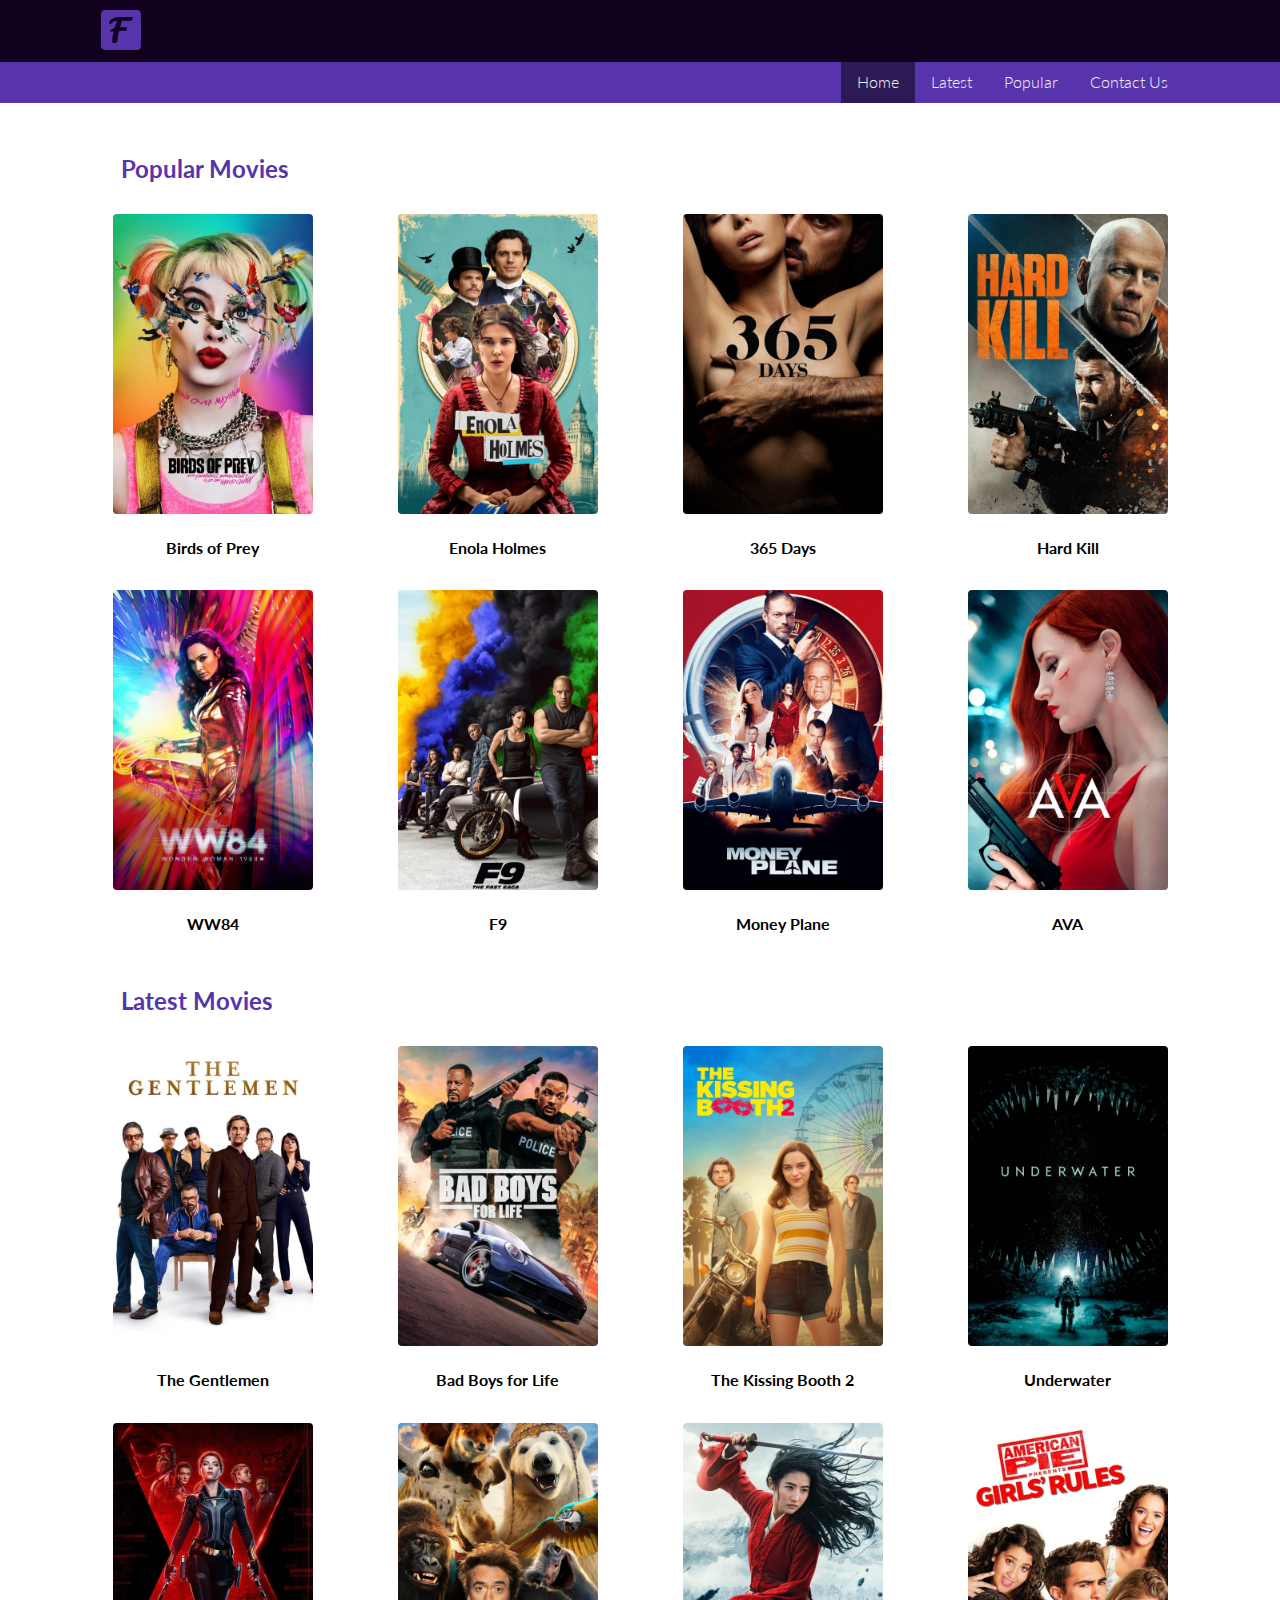
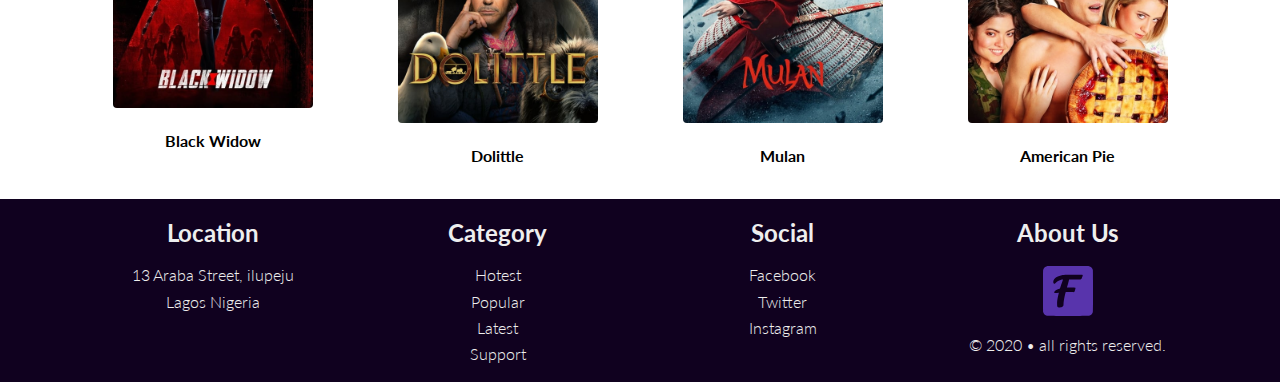
<file: index.html>
<!DOCTYPE html>
<html lang="en">

<head>
    <meta charset="UTF-8">
    <meta name="viewport" content="width=device-width, initial-scale=1.0">
    <title id="pageTitle">Home | Filmy</title>
    <link href="https://fonts.googleapis.com/css2?family=Lato:ital,wght@0,300;0,700;1,300&display=swap" rel="stylesheet">
    <link rel="icon" href="images/logo2.ico">
    <link href="css/styles.css" rel="stylesheet">
</head>

<body>
    <header class="clearfix">
        <div class="row limited">
            <div class="column small-12">
                <button id="hamburgerBtn">&#9776;</button>
                <img id="logo" src="images/logo2.svg" width="50" height="50" alt="filmy logo">
            </div>
        </div>
    </header>
    <nav class="clearfix">
        <div class="row limited">
            <ul id="primaryNav">
                <li class="active"><a href="index.html">Home</a></li>
                <li><a href="latest.html">Latest</a></li>
                <li><a href="popular.html">Popular</a></li>
                <li><a href="contact.html">Contact Us</a></li>
            </ul>
        </div>
    </nav>

    <main class="clearfix">

        <div class="row limited">
            <div class="column small-12">
                <h2 class="category-head">Popular Movies</h2>
            </div>
        </div>


        <div class="row limited">

            <div class="container column small-6 medium-4 large-3">
                <img class="film-image" src="images/birdsofprey.jpg" alt="birdsofprey" width="200" height="auto">
                <h4 class="film-title">Birds of Prey</h4>
                <p style="display: none;" class="full-title">Birds of Prey (and the Fantabulous Emancipation of One Harley Quinn)</p>
                <p style="display: none;" class="genre-year">Action | Crime | Comedy | 2020</p>
                <p style="display: none;" class="desc">Harley Quinn joins forces with a singer, an assassin and a police detective to help a young girl who had a hit placed on her after she stole a rare diamond from a crime lord.</p>
                <p style="display: none;" class="trailer-url">https://www.youtube.com/embed/ptLZlrE8MrQ</p>
            </div>
            <div class="column small-6 medium-4 large-3">
                <img class="film-image" src="images/enolaholmes.jpg" alt="enolaholmes" width="200" height="auto">
                <h4 class="film-title">Enola Holmes</h4>
                <p style="display: none;" class="full-title">Enola Holmes</p>
                <p style="display: none;" class="genre-year">Crime | Drama | Mystery | 2020</p>
                <p style="display: none;" class="desc">While searching for her missing mother, intrepid teen Enola Holmes uses her sleuthing skills to outsmart big brother Sherlock and help a runaway lord.</p>
                <p style="display: none;" class="trailer-url">https://www.youtube.com/embed/1d0Zf9sXlHk</p>
            </div>
            <div class="column small-6 medium-4 large-3">
                <img class="film-image" src="images/365days.jpg" alt="365days" width="200" height="auto">
                <h4 class="film-title">365 Days</h4>
                <p style="display: none;" class="full-title">365 Days</p>
                <p style="display: none;" class="genre-year">Drama | Romance | 2020</p>
                <p style="display: none;" class="desc">Massimo Torricelli, a young and handsome boss of a Sicilian Mafia family, has no other option but to takeover after his father has been assassinated. Laura is a sales director in a luxurious hotel in Warsaw. She has a successful career,
                    but her private life lacks passion. She is taking one last shot to save her relationship. Together with her bone-headed boyfriend Martin and some other friends, she takes a trip to Sicily. She does not expect that Massimo, the most
                    dangerous man on the island, will get in her way, kidnap her, hold her captive and give her 365 days - to fall in love with him.</p>
                <p style="display: none;" class="trailer-url">https://www.youtube.com/embed/J79D3hny-e8</p>
            </div>
            <div class="column small-6 medium-4 large-3">
                <img class="film-image" src="images/hardkill.jpg" alt="hardkill" width="200" height="auto">
                <h4 class="film-title">Hard Kill</h4>
                <p style="display: none;" class="full-title">Hard Kill</p>
                <p style="display: none;" class="genre-year">Action | Thriller | 2020</p>
                <p style="display: none;" class="desc">The work of billionaire tech CEO Donovan Chalmers is so valuable that he hires mercenaries to protect it, and a terrorist group kidnaps his daughter just to get it.</p>
                <p style="display: none;" class="trailer-url">https://www.youtube.com/embed/7Y6-w5Psupw</p>
            </div>
            <div class="column small-6 medium-4 large-3">
                <img class="film-image" src="images/ww84.jpg" alt="ww84" width="200" height="auto">
                <h4 class="film-title">WW84</h4>
                <p style="display: none;" class="full-title">Wonder Woman 1984</p>
                <p style="display: none;" class="genre-year">Fantasy | Action | Adventure | 2020</p>
                <p style="display: none;" class="desc">Wonder Woman comes into conflict with the Soviet Union during the Cold War in the 1980s and finds a formidable foe by the name of the Cheetah.</p>
                <p style="display: none;" class="trailer-url">https://www.youtube.com/embed/sfM7_JLk-84</p>
            </div>
            <div class="column small-6 medium-4 large-3">
                <img class="film-image" src="images/f9.jpg" alt="f9" width="200" height="auto">
                <h4 class="film-title">F9</h4>
                <p style="display: none;" class="full-title">F9</p>
                <p style="display: none;" class="genre-year">Action | Thriller | 2020</p>
                <p style="display: none;" class="desc">Dominic Toretto is leading a quiet life off the grid with Letty and his son, little Brian, but they know that danger always lurks just over their peaceful horizon. This time, that threat will force Dom to confront the sins of his past
                    if he’s going to save those he loves most. His crew joins together to stop a world-shattering plot led by the most skilled assassin and high-performance driver they’ve ever encountered: a man who also happens to be Dom’s forsaken brother,
                    Jakob.
                </p>
                <p style="display: none;" class="trailer-url">https://www.youtube.com/embed/AvrW9mVE9qU</p>
            </div>
            <div class="column small-6 medium-4 large-3">
                <img class="film-image" src="images/moneyplane.jpg" alt="moneyplane" width="200" height="auto">
                <h4 class="film-title">Money Plane</h4>
                <p style="display: none;" class="full-title">Money Plane</p>
                <p style="display: none;" class="genre-year">Action | 2020</p>
                <p style="display: none;" class="desc">A professional thief with $40 million in debt and his family's life on the line must commit one final heist - rob a futuristic airborne casino filled with the world's most dangerous criminals.</p>
                <p style="display: none;" class="trailer-url">https://www.youtube.com/embed/aETz_dRDEys</p>
            </div>
            <div class="column small-6 medium-4 large-3">
                <img class="film-image" src="images/ava.jpg" alt="ava" width="200" height="auto">
                <h4 class="film-title">AVA</h4>
                <p style="display: none;" class="full-title">Ava</p>
                <p style="display: none;" class="genre-year">Action | Crime | Drama | Thriller | 2020</p>
                <p style="display: none;" class="desc">A black ops assassin is forced to fight for her own survival after a job goes dangerously wrong.</p>
                <p style="display: none;" class="trailer-url">https://www.youtube.com/embed/ozUuAcGOhPs</p>
            </div>

        </div>

        <div class="row limited">
            <div class="column small-12">
                <h2 class="category-head">Latest Movies</h2>
            </div>
        </div>

        <div class="row limited">

            <div class="column small-6 medium-4 large-3">
                <img class="film-image" src="images/thegentlemen.jpg" alt="thegentlemen" width="200" height="auto">
                <h4 class="film-title">The Gentlemen</h4>
                <p style="display: none;" class="full-title">The Gentlemen</p>
                <p style="display: none;" class="genre-year">Action | Crime | Comedy | 2020</p>
                <p style="display: none;" class="desc">American expat Mickey Pearson has built a highly profitable marijuana empire in London. When word gets out that he’s looking to cash out of the business forever it triggers plots, schemes, bribery and blackmail in an attempt to steal his
                    domain out from under him.</p>
                <p style="display: none;" class="trailer-url">https://www.youtube.com/embed/2B0RpUGss2c</p>
            </div>
            <div class="column small-6 medium-4 large-3">
                <img class="film-image" src="images/badboys.jpg" alt="badboys" width="200" height="auto">
                <h4 class="film-title">Bad Boys for Life</h4>
                <p style="display: none;" class="full-title">Bad Boys for Life</p>
                <p style="display: none;" class="genre-year">Thriller | Action | Crime | 2020</p>
                <p style="display: none;" class="desc">Marcus and Mike are forced to confront new threats, career changes, and midlife crises as they join the newly created elite team AMMO of the Miami police department to take down the ruthless Armando Armas, the vicious leader of a Miami
                    drug cartel.</p>
                <p style="display: none;" class="trailer-url">https://www.youtube.com/embed/jKCj3XuPG8M</p>
            </div>
            <div class="column small-6 medium-4 large-3">
                <img class="film-image" src="images/kissingbooth.jpg" alt="kissingbooth" width="200" height="auto">
                <h4 class="film-title">The Kissing Booth 2</h4>
                <p style="display: none;" class="full-title">The Kissing Booth 2</p>
                <p style="display: none;" class="genre-year">Comedy | Romance | 2020</p>
                <p style="display: none;" class="desc">With college decisions looming, Elle juggles her long-distance romance with Noah, changing relationship with bestie Lee and feelings for a new classmate.</p>
                <p style="display: none;" class="trailer-url">https://www.youtube.com/embed/_Br5Sm6sf24</p>
            </div>
            <div class="column small-6 medium-4 large-3">
                <img class="film-image" src="images/underwater.jpg" alt="underwater" width="200" height="auto">
                <h4 class="film-title">Underwater</h4>
                <p style="display: none;" class="full-title">Underwater</p>
                <p style="display: none;" class="genre-year">Action | Horror | Science Fiction | Thriller | 2020</p>
                <p style="display: none;" class="desc">After an earthquake destroys their underwater station, six researchers must navigate two miles along the dangerous, unknown depths of the ocean floor to make it to safety in a race against time.</p>
                <p style="display: none;" class="trailer-url">https://www.youtube.com/embed/jCFWEzIVILc</p>
            </div>
            <div class="column small-6 medium-4 large-3">
                <img class="film-image" src="images/blackwidow.jpg" alt="blackwidow" width="200" height="auto">
                <h4 class="film-title">Black Widow</h4>
                <p style="display: none;" class="full-title">Black Widow</p>
                <p style="display: none;" class="genre-year">Action | Drama | Adventure | Thriller | 2020</p>
                <p style="display: none;" class="desc">Natasha Romanoff, also known as Black Widow, confronts the darker parts of her ledger when a dangerous conspiracy with ties to her past arises. Pursued by a force that will stop at nothing to bring her down, Natasha must deal with her
                    history as a spy and the broken relationships left in her wake long before she became an Avenger.</p>
                <p style="display: none;" class="trailer-url">https://www.youtube.com/embed/RxAtuMu_ph4</p>
            </div>
            <div class="column small-6 medium-4 large-3">
                <img class="film-image" src="images/dolittle.jpg" alt="dolittle" width="200" height="auto">
                <h4 class="film-title">Dolittle</h4>
                <p style="display: none;" class="full-title">Dolittle</p>
                <p style="display: none;" class="genre-year">Comedy | Fantasy | Adventure | Family | 2020</p>
                <p style="display: none;" class="desc">After losing his wife seven years earlier, the eccentric Dr. John Dolittle, famed doctor and veterinarian of Queen Victoria’s England, hermits himself away behind the high walls of Dolittle Manor with only his menagerie of exotic animals
                    for company. But when the young queen falls gravely ill, a reluctant Dolittle is forced to set sail on an epic adventure to a mythical island in search of a cure, regaining his wit and courage as he crosses old adversaries and discovers
                    wondrous creatures.</p>
                <p style="display: none;" class="trailer-url">https://www.youtube.com/embed/FEf412bSPLs</p>
            </div>
            <div class="column small-6 medium-4 large-3">
                <img class="film-image" src="images/mulan.jpg" alt="mulan" width="200" height="auto">
                <h4 class="film-title">Mulan</h4>
                <p style="display: none;" class="full-title">Mulan</p>
                <p style="display: none;" class="genre-year">Action | Adventure | Drama | Fantasy | 2020</p>
                <p style="display: none;" class="desc">When the Emperor of China issues a decree that one man per family must serve in the Imperial Chinese Army to defend the country from Huns, Hua Mulan, the eldest daughter of an honored warrior, steps in to take the place of her ailing father.
                    She is spirited, determined and quick on her feet. Disguised as a man by the name of Hua Jun, she is tested every step of the way and must harness her innermost strength and embrace her true potential.</p>
                <p style="display: none;" class="trailer-url">https://www.youtube.com/embed/01ON04GCwKs</p>
            </div>
            <div class="column small-6 medium-4 large-3">
                <img class="film-image" src="images/americanpie.jpg" alt="americanpie" width="200" height="auto">
                <h4 class="film-title">American Pie</h4>
                <p style="display: none;" class="full-title">American Pie Presents: Girls Rules</p>
                <p style="display: none;" class="genre-year">Comedy | 2020</p>
                <p style="display: none;" class="desc">It's Senior year at East Great Falls. Annie, Kayla, Michelle, and Stephanie decide to harness their girl power and band together to get what they want their last year of high school.</p>
                <p style="display: none;" class="trailer-url">https://www.youtube.com/embed/fGjfQjIKWkw</p>
            </div>

        </div>

    </main>


    <footer class="clearfix">
        <div class="row limited">
            <section class="column small-12 medium-6 large-3">
                <h2>Location</h2>
                <ul>
                    <li>13 Araba Street, ilupeju</li>
                    <li>Lagos Nigeria</li>
                </ul>
            </section>
            <section class="column small-12 medium-6 large-3">
                <h2>Category</h2>
                <ul>
                    <li>Hotest</li>
                    <li>Popular</li>
                    <li>Latest</li>
                    <li>Support</li>
                </ul>
            </section>
            <section class="column small-12 medium-6 large-3">
                <h2>Social</h2>
                <ul>
                    <li>Facebook</li>
                    <li>Twitter</li>
                    <li>Instagram</li>
                </ul>
            </section>
            <section class="column small-12 medium-6 large-3">
                <h2>About Us</h2>
                <img src="images/logo2.svg" height="50" width="50" alt="logo">
                <p>&copy; 2020 &bull; all rights reserved.</p>
            </section>
        </div>
        <!-- end row -->
    </footer>
    <script src="js/menuToggle.js"></script>
    <script src="js/script.js"></script>
</body>

</html>
</file>
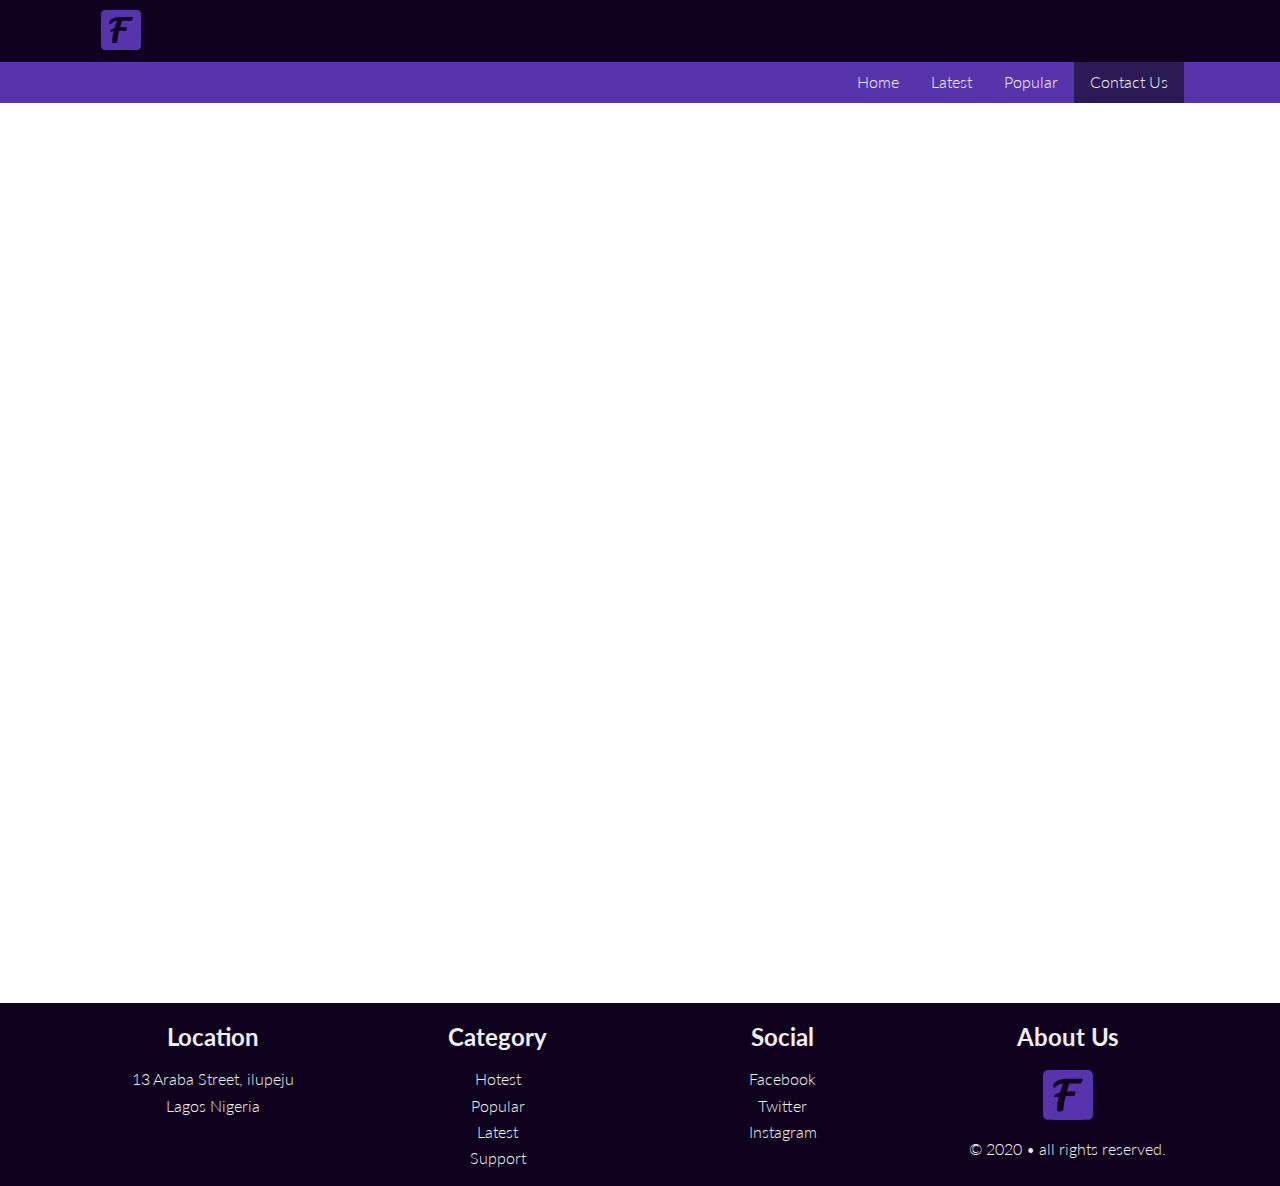
<file: contact.html>
<!DOCTYPE html>
<html lang="en">

<head>
    <meta charset="UTF-8">
    <meta name="viewport" content="width=device-width, initial-scale=1.0">
    <title id="pageTitle">Contact Us --Filmy</title>
    <link href="https://fonts.googleapis.com/css2?family=Lato:ital,wght@0,300;0,700;1,300&display=swap" rel="stylesheet">
    <link rel="icon" href="images/logo2.ico">
    <link href="css/styles.css" rel="stylesheet">
</head>

<body>
    <header class="clearfix">
        <div class="row limited">
            <div class="column small-12">
                <button id="hamburgerBtn">&#9776;</button>
                <img id="logo" src="images/logo2.svg" width="50" height="50" alt="filmy logo">
            </div>
        </div>
    </header>
    <nav class="clearfix">
        <div class="row limited">
            <ul id="primaryNav">
                <li><a href="index.html">Home</a></li>
                <li><a href="latest.html">Latest</a></li>
                <li><a href="popular.html">Popular</a></li>
                <li class="active"><a href="contact.html">Contact Us</a></li>
            </ul>
        </div>
    </nav>

    <main>

    </main>


    <footer class="clearfix">
        <div class="row limited">
            <section class="column small-12 medium-6 large-3">
                <h2>Location</h2>
                <ul>
                    <li>13 Araba Street, ilupeju</li>
                    <li>Lagos Nigeria</li>
                </ul>
            </section>
            <section class="column small-12 medium-6 large-3">
                <h2>Category</h2>
                <ul>
                    <li>Hotest</li>
                    <li>Popular</li>
                    <li>Latest</li>
                    <li>Support</li>
                </ul>
            </section>
            <section class="column small-12 medium-6 large-3">
                <h2>Social</h2>
                <ul>
                    <li>Facebook</li>
                    <li>Twitter</li>
                    <li>Instagram</li>
                </ul>
            </section>
            <section class="column small-12 medium-6 large-3">
                <h2>About Us</h2>
                <img src="images/logo2.svg" height="50" width="50" alt="logo">
                <p>&copy; 2020 &bull; all rights reserved.</p>
            </section>
        </div>
        <!-- end row -->
    </footer>
    <script src="js/menuToggle.js"></script>
    <script src="js/script.js"></script>
</body>

</html>
</file>
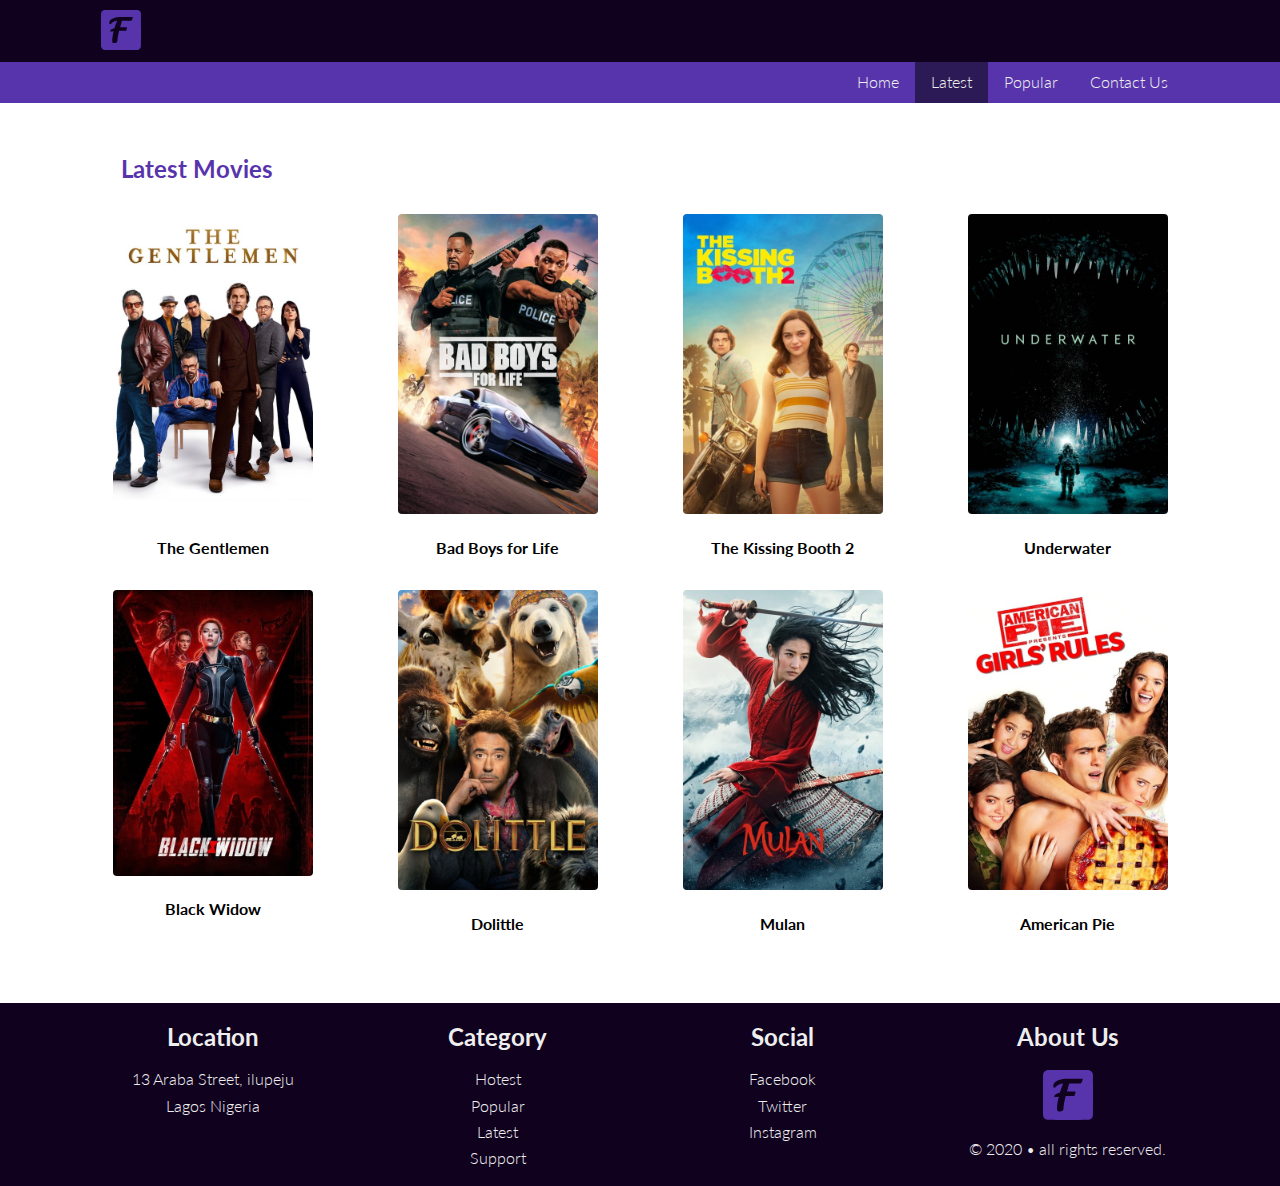
<file: latest.html>
<!DOCTYPE html>
<html lang="en">

<head>
    <meta charset="UTF-8">
    <meta name="viewport" content="width=device-width, initial-scale=1.0">
    <title id="pageTitle">Latest - Filmy</title>
    <link href="https://fonts.googleapis.com/css2?family=Lato:ital,wght@0,300;0,700;1,300&display=swap" rel="stylesheet">
    <link rel="icon" href="images/logo2.ico">
    <link href="css/styles.css" rel="stylesheet">
</head>

<body>
    <header class="clearfix">
        <div class="row limited">
            <div class="column small-12">
                <button id="hamburgerBtn">&#9776;</button>
                <img id="logo" src="images/logo2.svg" width="50" height="50" alt="filmy logo">
            </div>
        </div>
    </header>
    <nav class="clearfix">
        <div class="row limited">
            <ul id="primaryNav">
                <li><a href="index.html">Home</a></li>
                <li class="active"><a href="latest.html">Latest</a></li>
                <li><a href="popular.html">Popular</a></li>
                <li><a href="contact.html">Contact Us</a></li>
            </ul>
        </div>
    </nav>

    <main class="clearfix">

        <div class="row limited">
            <div class="column small-12">
                <h2 class="category-head">Latest Movies</h2>
            </div>
        </div>

        <div class="row limited">

            <div class="column small-6 medium-4 large-3">
                <img class="film-image" src="images/thegentlemen.jpg" alt="thegentlemen" width="200" height="auto">
                <h4 class="film-title">The Gentlemen</h4>
                <p style="display: none;" class="full-title">The Gentlemen</p>
                <p style="display: none;" class="genre-year">Action | Crime | Comedy | 2020</p>
                <p style="display: none;" class="desc">American expat Mickey Pearson has built a highly profitable marijuana empire in London. When word gets out that he’s looking to cash out of the business forever it triggers plots, schemes, bribery and blackmail in an attempt to steal his
                    domain out from under him.</p>
                <p style="display: none;" class="trailer-url">https://www.youtube.com/embed/2B0RpUGss2c</p>
            </div>
            <div class="column small-6 medium-4 large-3">
                <img class="film-image" src="images/badboys.jpg" alt="badboys" width="200" height="auto">
                <h4 class="film-title">Bad Boys for Life</h4>
                <p style="display: none;" class="full-title">Bad Boys for Life</p>
                <p style="display: none;" class="genre-year">Thriller | Action | Crime | 2020</p>
                <p style="display: none;" class="desc">Marcus and Mike are forced to confront new threats, career changes, and midlife crises as they join the newly created elite team AMMO of the Miami police department to take down the ruthless Armando Armas, the vicious leader of a Miami
                    drug cartel.</p>
                <p style="display: none;" class="trailer-url">https://www.youtube.com/embed/jKCj3XuPG8M</p>
            </div>
            <div class="column small-6 medium-4 large-3">
                <img class="film-image" src="images/kissingbooth.jpg" alt="kissingbooth" width="200" height="auto">
                <h4 class="film-title">The Kissing Booth 2</h4>
                <p style="display: none;" class="full-title">The Kissing Booth 2</p>
                <p style="display: none;" class="genre-year">Comedy | Romance | 2020</p>
                <p style="display: none;" class="desc">With college decisions looming, Elle juggles her long-distance romance with Noah, changing relationship with bestie Lee and feelings for a new classmate.</p>
                <p style="display: none;" class="trailer-url">https://www.youtube.com/embed/_Br5Sm6sf24</p>
            </div>
            <div class="column small-6 medium-4 large-3">
                <img class="film-image" src="images/underwater.jpg" alt="underwater" width="200" height="auto">
                <h4 class="film-title">Underwater</h4>
                <p style="display: none;" class="full-title">Underwater</p>
                <p style="display: none;" class="genre-year">Action | Horror | Science Fiction | Thriller | 2020</p>
                <p style="display: none;" class="desc">After an earthquake destroys their underwater station, six researchers must navigate two miles along the dangerous, unknown depths of the ocean floor to make it to safety in a race against time.</p>
                <p style="display: none;" class="trailer-url">https://www.youtube.com/embed/jCFWEzIVILc</p>
            </div>
            <div class="column small-6 medium-4 large-3">
                <img class="film-image" src="images/blackwidow.jpg" alt="blackwidow" width="200" height="auto">
                <h4 class="film-title">Black Widow</h4>
                <p style="display: none;" class="full-title">Black Widow</p>
                <p style="display: none;" class="genre-year">Action | Drama | Adventure | Thriller | 2020</p>
                <p style="display: none;" class="desc">Natasha Romanoff, also known as Black Widow, confronts the darker parts of her ledger when a dangerous conspiracy with ties to her past arises. Pursued by a force that will stop at nothing to bring her down, Natasha must deal with her
                    history as a spy and the broken relationships left in her wake long before she became an Avenger.</p>
                <p style="display: none;" class="trailer-url">https://www.youtube.com/embed/RxAtuMu_ph4</p>
            </div>
            <div class="column small-6 medium-4 large-3">
                <img class="film-image" src="images/dolittle.jpg" alt="dolittle" width="200" height="auto">
                <h4 class="film-title">Dolittle</h4>
                <p style="display: none;" class="full-title">Dolittle</p>
                <p style="display: none;" class="genre-year">Comedy | Fantasy | Adventure | Family | 2020</p>
                <p style="display: none;" class="desc">After losing his wife seven years earlier, the eccentric Dr. John Dolittle, famed doctor and veterinarian of Queen Victoria’s England, hermits himself away behind the high walls of Dolittle Manor with only his menagerie of exotic animals
                    for company. But when the young queen falls gravely ill, a reluctant Dolittle is forced to set sail on an epic adventure to a mythical island in search of a cure, regaining his wit and courage as he crosses old adversaries and discovers
                    wondrous creatures.</p>
                <p style="display: none;" class="trailer-url">https://www.youtube.com/embed/FEf412bSPLs</p>
            </div>
            <div class="column small-6 medium-4 large-3">
                <img class="film-image" src="images/mulan.jpg" alt="mulan" width="200" height="auto">
                <h4 class="film-title">Mulan</h4>
                <p style="display: none;" class="full-title">Mulan</p>
                <p style="display: none;" class="genre-year">Action | Adventure | Drama | Fantasy | 2020</p>
                <p style="display: none;" class="desc">When the Emperor of China issues a decree that one man per family must serve in the Imperial Chinese Army to defend the country from Huns, Hua Mulan, the eldest daughter of an honored warrior, steps in to take the place of her ailing father.
                    She is spirited, determined and quick on her feet. Disguised as a man by the name of Hua Jun, she is tested every step of the way and must harness her innermost strength and embrace her true potential.</p>
                <p style="display: none;" class="trailer-url">https://www.youtube.com/embed/01ON04GCwKs</p>
            </div>
            <div class="column small-6 medium-4 large-3">
                <img class="film-image" src="images/americanpie.jpg" alt="americanpie" width="200" height="auto">
                <h4 class="film-title">American Pie</h4>
                <p style="display: none;" class="full-title">American Pie Presents: Girls Rules</p>
                <p style="display: none;" class="genre-year">Comedy | 2020</p>
                <p style="display: none;" class="desc">It's Senior year at East Great Falls. Annie, Kayla, Michelle, and Stephanie decide to harness their girl power and band together to get what they want their last year of high school.</p>
                <p style="display: none;" class="trailer-url">https://www.youtube.com/embed/fGjfQjIKWkw</p>
            </div>

        </div>

    </main>


    <footer class="clearfix">
        <div class="row limited">
            <section class="column small-12 medium-6 large-3">
                <h2>Location</h2>
                <ul>
                    <li>13 Araba Street, ilupeju</li>
                    <li>Lagos Nigeria</li>
                </ul>
            </section>
            <section class="column small-12 medium-6 large-3">
                <h2>Category</h2>
                <ul>
                    <li>Hotest</li>
                    <li>Popular</li>
                    <li>Latest</li>
                    <li>Support</li>
                </ul>
            </section>
            <section class="column small-12 medium-6 large-3">
                <h2>Social</h2>
                <ul>
                    <li>Facebook</li>
                    <li>Twitter</li>
                    <li>Instagram</li>
                </ul>
            </section>
            <section class="column small-12 medium-6 large-3">
                <h2>About Us</h2>
                <img src="images/logo2.svg" height="50" width="50" alt="logo">
                <p>&copy; 2020 &bull; all rights reserved.</p>
            </section>
        </div>
        <!-- end row -->
    </footer>
    <script src="js/menuToggle.js"></script>
    <script src="js/script.js"></script>
</body>

</html>
</file>
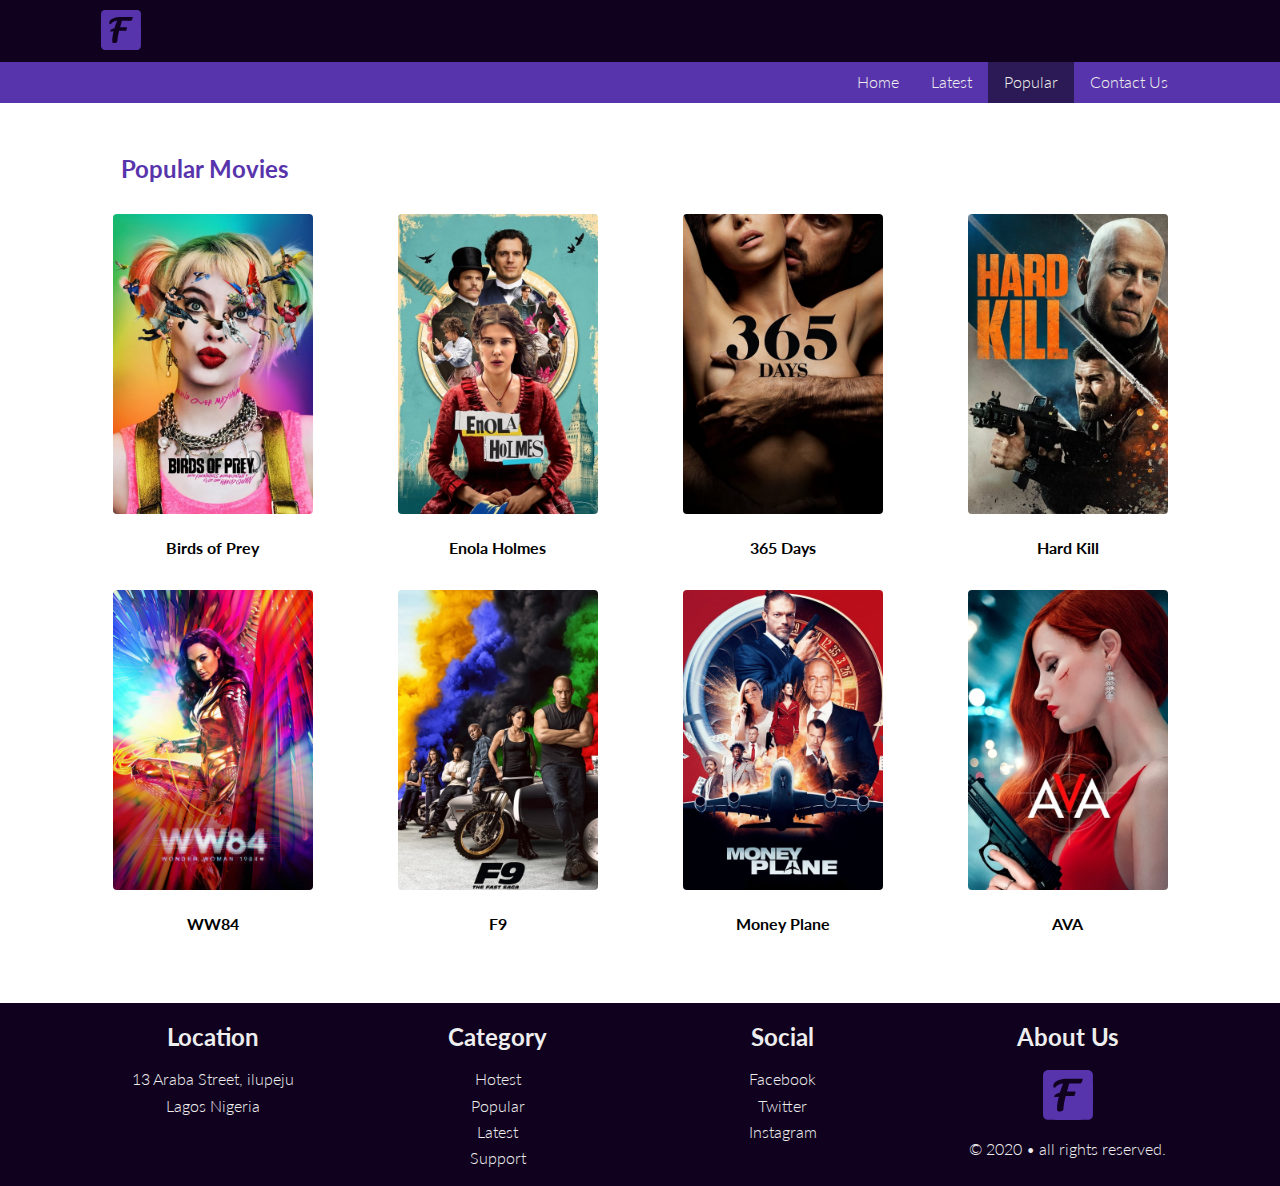
<file: popular.html>
<!DOCTYPE html>
<html lang="en">

<head>
    <meta charset="UTF-8">
    <meta name="viewport" content="width=device-width, initial-scale=1.0">
    <title id="pageTitle">Popular | Filmy</title>
    <link href="https://fonts.googleapis.com/css2?family=Lato:ital,wght@0,300;0,700;1,300&display=swap" rel="stylesheet">
    <link rel="icon" href="images/logo2.ico">
    <link href="css/styles.css" rel="stylesheet">
</head>

<body>
    <header class="clearfix">
        <div class="row limited">
            <div class="column small-12">
                <button id="hamburgerBtn">&#9776;</button>
                <img id="logo" src="images/logo2.svg" width="50" height="50" alt="filmy logo">
            </div>
        </div>
    </header>
    <nav class="clearfix">
        <div class="row limited">
            <ul id="primaryNav">
                <li><a href="index.html">Home</a></li>
                <li><a href="latest.html">Latest</a></li>
                <li class="active"><a href="popular.html">Popular</a></li>
                <li><a href="contact.html">Contact Us</a></li>
            </ul>
        </div>
    </nav>

    <main class="clearfix">

        <div class="row limited">
            <div class="column small-12">
                <h2 class="category-head">Popular Movies</h2>
            </div>
        </div>


        <div class="row limited">

            <div class="container column small-6 medium-4 large-3">
                <img class="film-image" src="images/birdsofprey.jpg" alt="birdsofprey" width="200" height="auto">
                <h4 class="film-title">Birds of Prey</h4>
                <p style="display: none;" class="full-title">Birds of Prey (and the Fantabulous Emancipation of One Harley Quinn)</p>
                <p style="display: none;" class="genre-year">Action | Crime | Comedy | 2020</p>
                <p style="display: none;" class="desc">Harley Quinn joins forces with a singer, an assassin and a police detective to help a young girl who had a hit placed on her after she stole a rare diamond from a crime lord.</p>
                <p style="display: none;" class="trailer-url">https://www.youtube.com/embed/ptLZlrE8MrQ</p>
            </div>
            <div class="column small-6 medium-4 large-3">
                <img class="film-image" src="images/enolaholmes.jpg" alt="enolaholmes" width="200" height="auto">
                <h4 class="film-title">Enola Holmes</h4>
                <p style="display: none;" class="full-title">Enola Holmes</p>
                <p style="display: none;" class="genre-year">Crime | Drama | Mystery | 2020</p>
                <p style="display: none;" class="desc">While searching for her missing mother, intrepid teen Enola Holmes uses her sleuthing skills to outsmart big brother Sherlock and help a runaway lord.</p>
                <p style="display: none;" class="trailer-url">https://www.youtube.com/embed/1d0Zf9sXlHk</p>
            </div>
            <div class="column small-6 medium-4 large-3">
                <img class="film-image" src="images/365days.jpg" alt="365days" width="200" height="auto">
                <h4 class="film-title">365 Days</h4>
                <p style="display: none;" class="full-title">365 Days</p>
                <p style="display: none;" class="genre-year">Drama | Romance | 2020</p>
                <p style="display: none;" class="desc">Massimo Torricelli, a young and handsome boss of a Sicilian Mafia family, has no other option but to takeover after his father has been assassinated. Laura is a sales director in a luxurious hotel in Warsaw. She has a successful career,
                    but her private life lacks passion. She is taking one last shot to save her relationship. Together with her bone-headed boyfriend Martin and some other friends, she takes a trip to Sicily. She does not expect that Massimo, the most
                    dangerous man on the island, will get in her way, kidnap her, hold her captive and give her 365 days - to fall in love with him.</p>
                <p style="display: none;" class="trailer-url">https://www.youtube.com/embed/J79D3hny-e8</p>
            </div>
            <div class="column small-6 medium-4 large-3">
                <img class="film-image" src="images/hardkill.jpg" alt="hardkill" width="200" height="auto">
                <h4 class="film-title">Hard Kill</h4>
                <p style="display: none;" class="full-title">Hard Kill</p>
                <p style="display: none;" class="genre-year">Action | Thriller | 2020</p>
                <p style="display: none;" class="desc">The work of billionaire tech CEO Donovan Chalmers is so valuable that he hires mercenaries to protect it, and a terrorist group kidnaps his daughter just to get it.</p>
                <p style="display: none;" class="trailer-url">https://www.youtube.com/embed/7Y6-w5Psupw</p>
            </div>
            <div class="column small-6 medium-4 large-3">
                <img class="film-image" src="images/ww84.jpg" alt="ww84" width="200" height="auto">
                <h4 class="film-title">WW84</h4>
                <p style="display: none;" class="full-title">Wonder Woman 1984</p>
                <p style="display: none;" class="genre-year">Fantasy | Action | Adventure | 2020</p>
                <p style="display: none;" class="desc">Wonder Woman comes into conflict with the Soviet Union during the Cold War in the 1980s and finds a formidable foe by the name of the Cheetah.</p>
                <p style="display: none;" class="trailer-url">https://www.youtube.com/embed/sfM7_JLk-84</p>
            </div>
            <div class="column small-6 medium-4 large-3">
                <img class="film-image" src="images/f9.jpg" alt="f9" width="200" height="auto">
                <h4 class="film-title">F9</h4>
                <p style="display: none;" class="full-title">F9</p>
                <p style="display: none;" class="genre-year">Action | Thriller | 2020</p>
                <p style="display: none;" class="desc">Dominic Toretto is leading a quiet life off the grid with Letty and his son, little Brian, but they know that danger always lurks just over their peaceful horizon. This time, that threat will force Dom to confront the sins of his past
                    if he’s going to save those he loves most. His crew joins together to stop a world-shattering plot led by the most skilled assassin and high-performance driver they’ve ever encountered: a man who also happens to be Dom’s forsaken brother,
                    Jakob.
                </p>
                <p style="display: none;" class="trailer-url">https://www.youtube.com/embed/AvrW9mVE9qU</p>
            </div>
            <div class="column small-6 medium-4 large-3">
                <img class="film-image" src="images/moneyplane.jpg" alt="moneyplane" width="200" height="auto">
                <h4 class="film-title">Money Plane</h4>
                <p style="display: none;" class="full-title">Money Plane</p>
                <p style="display: none;" class="genre-year">Action | 2020</p>
                <p style="display: none;" class="desc">A professional thief with $40 million in debt and his family's life on the line must commit one final heist - rob a futuristic airborne casino filled with the world's most dangerous criminals.</p>
                <p style="display: none;" class="trailer-url">https://www.youtube.com/embed/aETz_dRDEys</p>
            </div>
            <div class="column small-6 medium-4 large-3">
                <img class="film-image" src="images/ava.jpg" alt="ava" width="200" height="auto">
                <h4 class="film-title">AVA</h4>
                <p style="display: none;" class="full-title">Ava</p>
                <p style="display: none;" class="genre-year">Action | Crime | Drama | Thriller | 2020</p>
                <p style="display: none;" class="desc">A black ops assassin is forced to fight for her own survival after a job goes dangerously wrong.</p>
                <p style="display: none;" class="trailer-url">https://www.youtube.com/embed/ozUuAcGOhPs</p>
            </div>

        </div>

    </main>


    <footer class="clearfix">
        <div class="row limited">
            <section class="column small-12 medium-6 large-3">
                <h2>Location</h2>
                <ul>
                    <li>13 Araba Street, ilupeju</li>
                    <li>Lagos Nigeria</li>
                </ul>
            </section>
            <section class="column small-12 medium-6 large-3">
                <h2>Category</h2>
                <ul>
                    <li>Hotest</li>
                    <li>Popular</li>
                    <li>Latest</li>
                    <li>Support</li>
                </ul>
            </section>
            <section class="column small-12 medium-6 large-3">
                <h2>Social</h2>
                <ul>
                    <li>Facebook</li>
                    <li>Twitter</li>
                    <li>Instagram</li>
                </ul>
            </section>
            <section class="column small-12 medium-6 large-3">
                <h2>About Us</h2>
                <img src="images/logo2.svg" height="50" width="50" alt="logo">
                <p>&copy; 2020 &bull; all rights reserved.</p>
            </section>
        </div>
        <!-- end row -->
    </footer>
    <script src="js/menuToggle.js"></script>
    <script src="js/script.js"></script>
</body>

</html>
</file>
<file: css/styles.css>
/*! normalize.css v8.0.1 | MIT License | github.com/necolas/normalize.css */
/* Document
   ========================================================================== */
/**
 * 1. Correct the line height in all browsers.
 * 2. Prevent adjustments of font size after orientation changes in iOS.
 */
html {
  line-height: 1.15;
  /* 1 */
  -webkit-text-size-adjust: 100%;
  /* 2 */ }

/* Sections
     ========================================================================== */
/**
   * Remove the margin in all browsers.
   */
body {
  margin: 0; }

/**
   * Render the `main` element consistently in IE.
   */
main {
  display: block; }

/**
   * Correct the font size and margin on `h1` elements within `section` and
   * `article` contexts in Chrome, Firefox, and Safari.
   */
h1 {
  font-size: 2em;
  margin: 0.67em 0; }

/* Grouping content
     ========================================================================== */
/**
   * 1. Add the correct box sizing in Firefox.
   * 2. Show the overflow in Edge and IE.
   */
hr {
  box-sizing: content-box;
  /* 1 */
  height: 0;
  /* 1 */
  overflow: visible;
  /* 2 */ }

/**
   * 1. Correct the inheritance and scaling of font size in all browsers.
   * 2. Correct the odd `em` font sizing in all browsers.
   */
pre {
  font-family: monospace, monospace;
  /* 1 */
  font-size: 1em;
  /* 2 */ }

/* Text-level semantics
     ========================================================================== */
/**
   * Remove the gray background on active links in IE 10.
   */
a {
  background-color: transparent; }

/**
   * 1. Remove the bottom border in Chrome 57-
   * 2. Add the correct text decoration in Chrome, Edge, IE, Opera, and Safari.
   */
abbr[title] {
  border-bottom: none;
  /* 1 */
  text-decoration: underline;
  /* 2 */
  text-decoration: underline dotted;
  /* 2 */ }

/**
   * Add the correct font weight in Chrome, Edge, and Safari.
   */
b,
strong {
  font-weight: bolder; }

/**
   * 1. Correct the inheritance and scaling of font size in all browsers.
   * 2. Correct the odd `em` font sizing in all browsers.
   */
code,
kbd,
samp {
  font-family: monospace, monospace;
  /* 1 */
  font-size: 1em;
  /* 2 */ }

/**
   * Add the correct font size in all browsers.
   */
small {
  font-size: 80%; }

/**
   * Prevent `sub` and `sup` elements from affecting the line height in
   * all browsers.
   */
sub,
sup {
  font-size: 75%;
  line-height: 0;
  position: relative;
  vertical-align: baseline; }

sub {
  bottom: -0.25em; }

sup {
  top: -0.5em; }

/* Embedded content
     ========================================================================== */
/**
   * Remove the border on images inside links in IE 10.
   */
img {
  border-style: none; }

/* Forms
     ========================================================================== */
/**
   * 1. Change the font styles in all browsers.
   * 2. Remove the margin in Firefox and Safari.
   */
button,
input,
optgroup,
select,
textarea {
  font-family: inherit;
  /* 1 */
  font-size: 100%;
  /* 1 */
  line-height: 1.15;
  /* 1 */
  margin: 0;
  /* 2 */ }

/**
   * Show the overflow in IE.
   * 1. Show the overflow in Edge.
   */
button,
input {
  /* 1 */
  overflow: visible; }

/**
   * Remove the inheritance of text transform in Edge, Firefox, and IE.
   * 1. Remove the inheritance of text transform in Firefox.
   */
button,
select {
  /* 1 */
  text-transform: none; }

/**
   * Correct the inability to style clickable types in iOS and Safari.
   */
button,
[type="button"],
[type="reset"],
[type="submit"] {
  -webkit-appearance: button; }

/**
   * Remove the inner border and padding in Firefox.
   */
button::-moz-focus-inner,
[type="button"]::-moz-focus-inner,
[type="reset"]::-moz-focus-inner,
[type="submit"]::-moz-focus-inner {
  border-style: none;
  padding: 0; }

/**
   * Restore the focus styles unset by the previous rule.
   */
button:-moz-focusring,
[type="button"]:-moz-focusring,
[type="reset"]:-moz-focusring,
[type="submit"]:-moz-focusring {
  outline: 1px dotted ButtonText; }

/**
   * Correct the padding in Firefox.
   */
fieldset {
  padding: 0.35em 0.75em 0.625em; }

/**
   * 1. Correct the text wrapping in Edge and IE.
   * 2. Correct the color inheritance from `fieldset` elements in IE.
   * 3. Remove the padding so developers are not caught out when they zero out
   *    `fieldset` elements in all browsers.
   */
legend {
  box-sizing: border-box;
  /* 1 */
  color: inherit;
  /* 2 */
  display: table;
  /* 1 */
  max-width: 100%;
  /* 1 */
  padding: 0;
  /* 3 */
  white-space: normal;
  /* 1 */ }

/**
   * Add the correct vertical alignment in Chrome, Firefox, and Opera.
   */
progress {
  vertical-align: baseline; }

/**
   * Remove the default vertical scrollbar in IE 10+.
   */
textarea {
  overflow: auto; }

/**
   * 1. Add the correct box sizing in IE 10.
   * 2. Remove the padding in IE 10.
   */
[type="checkbox"],
[type="radio"] {
  box-sizing: border-box;
  /* 1 */
  padding: 0;
  /* 2 */ }

/**
   * Correct the cursor style of increment and decrement buttons in Chrome.
   */
[type="number"]::-webkit-inner-spin-button,
[type="number"]::-webkit-outer-spin-button {
  height: auto; }

/**
   * 1. Correct the odd appearance in Chrome and Safari.
   * 2. Correct the outline style in Safari.
   */
[type="search"] {
  -webkit-appearance: textfield;
  /* 1 */
  outline-offset: -2px;
  /* 2 */ }

/**
   * Remove the inner padding in Chrome and Safari on macOS.
   */
[type="search"]::-webkit-search-decoration {
  -webkit-appearance: none; }

/**
   * 1. Correct the inability to style clickable types in iOS and Safari.
   * 2. Change font properties to `inherit` in Safari.
   */
::-webkit-file-upload-button {
  -webkit-appearance: button;
  /* 1 */
  font: inherit;
  /* 2 */ }

/* Interactive
     ========================================================================== */
/*
   * Add the correct display in Edge, IE 10+, and Firefox.
   */
details {
  display: block; }

/*
   * Add the correct display in all browsers.
   */
summary {
  display: list-item; }

/* Misc
     ========================================================================== */
/**
   * Add the correct display in IE 10+.
   */
template {
  display: none; }

/**
   * Add the correct display in IE 10.
   */
[hidden] {
  display: none; }

html {
  -webkit-text-size-adjust: 100%;
  -ms-text-size-adjust: 100%; }

* {
  -moz-box-sizing: border-box;
  -webkit-box-sizing: border-box;
  box-sizing: border-box; }

body {
  font-family: 'Lato', sans-serif;
  font-size: 16px;
  font-weight: 300;
  color: black;
  height: 100vh;
  background-color: #eee; }

/* Grid system */
.row {
  clear: both; }

.clearfix:after {
  content: "";
  display: table;
  clear: both; }

.limited {
  max-width: 1140px;
  margin: auto; }

.column {
  float: left;
  padding: 0 2vw;
  margin: 0 0 .75rem 0; }

.small-12 {
  width: 100%;
  text-align: center; }

.small-6 {
  width: 50%;
  text-align: center; }

/* Header Rules */
header {
  background-color: #10011f; }

header img {
  float: left;
  height: 50px;
  padding-top: 10px; }

#hamburgerBtn {
  float: right;
  background: none;
  border: none;
  color: #eee;
  font-size: 1.5rem;
  cursor: pointer;
  height: 50px; }

#logo {
  cursor: pointer; }

nav {
  background-color: #5834ac; }

nav ul {
  margin: 0;
  padding: 0; }

nav li {
  list-style-type: none; }

nav a {
  display: block;
  padding: .8rem 0;
  color: #eee;
  text-align: center;
  text-decoration: none; }

nav li.active {
  background-color: rgba(0, 0, 0, 0.5); }

nav a:hover {
  background-color: rgba(0, 0, 0, 0.2); }

nav ul.open {
  display: block; }

nav ul {
  display: none; }

a {
  cursor: pointer; }

main {
  min-height: 100%;
  padding-top: 2rem;
  background-color: white; }

main h2 {
  color: #5834ac; }

main div div img {
  width: 400;
  height: auto;
  border-radius: 4px; }

.category-head {
  float: left;
  margin-left: 2vw; }

.film-image,
.film-title {
  cursor: pointer; }

.film-title:hover {
  color: #5834ac; }

#movie-name,
#movie-genre-year {
  margin: 0; }

#movie-genre-year {
  font-size: 14px;
  color: #8b8383;
  margin-top: .75vw;
  margin-bottom: 2vw; }

#movie-desc {
  margin-bottom: 4vw;
  font-size: 14px;
  line-height: 18px; }

#trailer-btn {
  padding: 14px;
  border-radius: 4px;
  border: none;
  color: #eee;
  font-size: 12px;
  background-color: #5834ac;
  cursor: pointer;
  text-decoration: none; }

#trailer {
  height: 300px;
  width: 75%;
  padding: 2vw;
  border: none;
  border-radius: 4px; }

.detail {
  text-align: center; }

footer {
  background-color: #10011f;
  color: #eee; }

footer div section ul {
  margin: 0;
  padding: 0; }

footer div section li {
  list-style-type: none;
  margin-top: .5rem;
  cursor: pointer; }

footer div section li:hover {
  color: #5834ac; }

footer div section a {
  padding: .8rem 0;
  text-align: center;
  text-decoration: none; }

@media only screen and (min-width: 768px) {
  .medium-6 {
    width: 50%;
    text-align: center; }

  .medium-4 {
    width: 33.3333%;
    text-align: center; }

  #hamburgerBtn {
    display: none; }

  nav ul {
    display: block; }

  nav li {
    width: 25%;
    float: left; }

  .detail-image {
    text-align: right; }

  .detail-text {
    text-align: left; } }
@media only screen and (min-width: 1140px) {
  .large-3 {
    width: 25%; }

  nav ul {
    margin-left: 2vw;
    margin-right: 2vw;
    float: right; }

  nav li {
    width: auto; }

  nav a {
    padding: .7rem 1rem; } }

/*# sourceMappingURL=styles.css.map */
</file>
